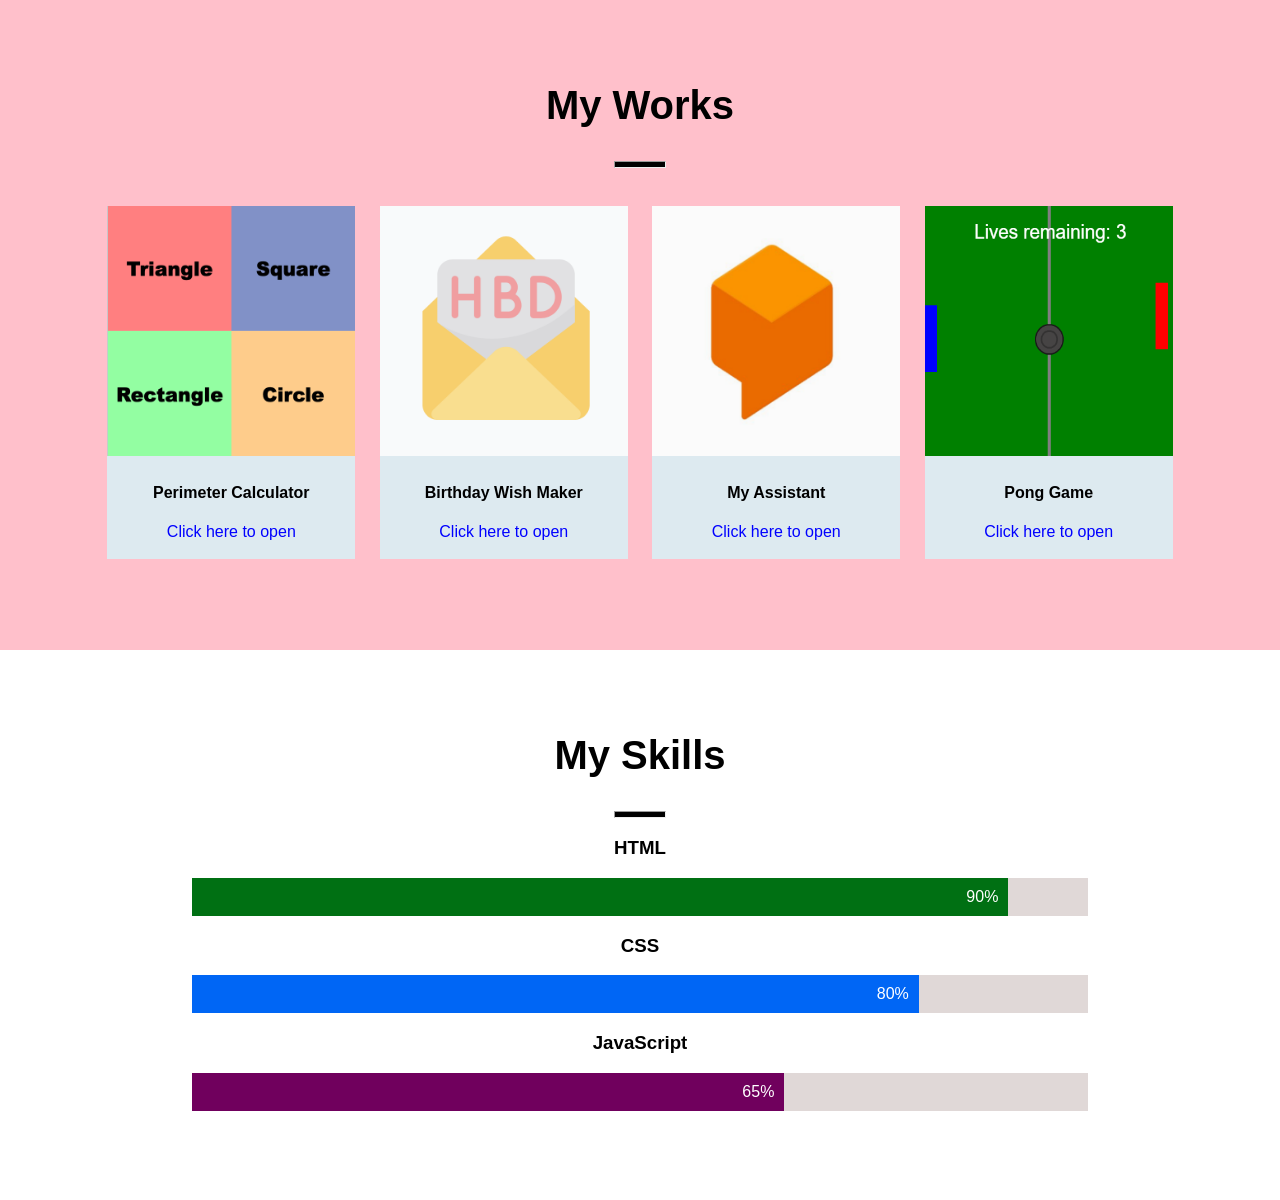
<file: index.html>
<!DOCTYPE html>
<html lang="">
<head>
    <meta charset="utf-8">
    <meta name="viewport" content="width=device-width, initial-scale=1.0">
    <title></title>
    <link rel="stylesheet" href="style.css">
</head>

<body>
    <section id="works">
        <h1>My Works</h1>
        <hr>
        <div class="row">
            <div class="card">
                <img src="perimeter.png">
                <div class="container">
                    <h4><b>Perimeter Calculator</b></h4>
                    <p>
                        <a href="https://studio.code.org/projects/applab/QQAlUIocQeTL7k2SGHIKaerjiROXChGCxM4ly18liGk" target="_blank">
                      Click here to open
                        </a>
                    </p>
                </div>
            </div>
            <div class="card">
                <img src="birthday.png">
                <div class="container">
                    <h4><b>Birthday Wish Maker</b></h4>
                    <p>
                        <a href="https://studio.code.org/projects/applab/iXiSg_WsyQq1v21rRsIZuJtoXPS0j2AVqxGDJHY0pXg" target="_blank">
                        Click here to open
                        </a>
                    </p>
                </div>
            </div>
            <div class="card">
                <img src="dialogflow.png">
                <div class="container">
                    <h4><b>My Assistant</b></h4>
                    <p>
                        <a href="https://console.dialogflow.com/api-client/demo/embedded/89eb6011-e32a-4a2e-ae2e-259fecd6784d" target="_blank">
                        Click here to open
                        </a>
                    </p>
                </div>
            </div>
            <div class="card">
                <img src="ponggame.png">
                <div class="container">
                    <h4>
                        <b>Pong Game</b></h4>
                    <p><a href="https://studio.code.org/projects/gamelab/CSlo2p0yNDYC6DU3JTokHXx-2m9qDWxvGP25jMsezJA" target="_blank">
                        Click here to open
                        </a>
                    </p>
                </div>
            </div>
        </div>
    </section>
    <section id="skills">
        <h1>My Skills</h1>
        <hr>
        <h3>HTML</h3>
        <div class="container-bar">
          <div class="skills html">90%</div>
        </div>

        <h3>CSS</h3>
        <div class="container-bar">
          <div class="skills css">80%</div>
        </div>

        <h3>JavaScript</h3>
        <div class="container-bar">
          <div class="skills js">65%</div>
        </div>
    </section>
</body>
</html>
</file>
<file: style.css>
body {
    margin: 0;
    font-family: 'Raleway', sans-serif;
    text-align: center;
}
h1{
    font-size: 40px;
}
hr{
    width: 50px;
    height: 5px;
    background-color: #000;
}
#works{
    padding-top: 50px;
    padding-bottom: 100px;
    height: 500px;
    background-color: pink;
}
.row{
    padding: 20px;
    /* background-color: red; */

}

.card {
    box-shadow: 0 4px 8px 10 rgba(0,0,0,0.8 );
    transition: 0.3s;
    width: 20%;
    display: inline-block;
    margin: 10px;
    background-color: #ddeaf0;
}

.card img{
    height: 250px;
    width: 100%;
}

.card:hover {
  box-shadow: 0 8px 16px 0 rgba(0,0,0,0.8);
}

.container {
  padding: 2px 16px;
}
a{
    text-decoration: none;
    color: blue;
}
a:hover{
    color: red;
}

#skills{
    height: 500px;
    background-color: white;
    padding-top: 50px;
}

.container-bar {
    width: 70%;
    background-color: #e0d8d7;
    margin: 10px auto;
}

.skills {
    text-align: right;
    padding-top: 10px;
    padding-bottom: 10px;
    padding-right: 10px;
    color: white;
}

.html {
    width: 90%;
    background-color: #007013;
}
.css {
    width: 80%;
    background-color: #0066f5;
}
.js {
    width: 65%;
    background-color: #70005d;
}
</file>
